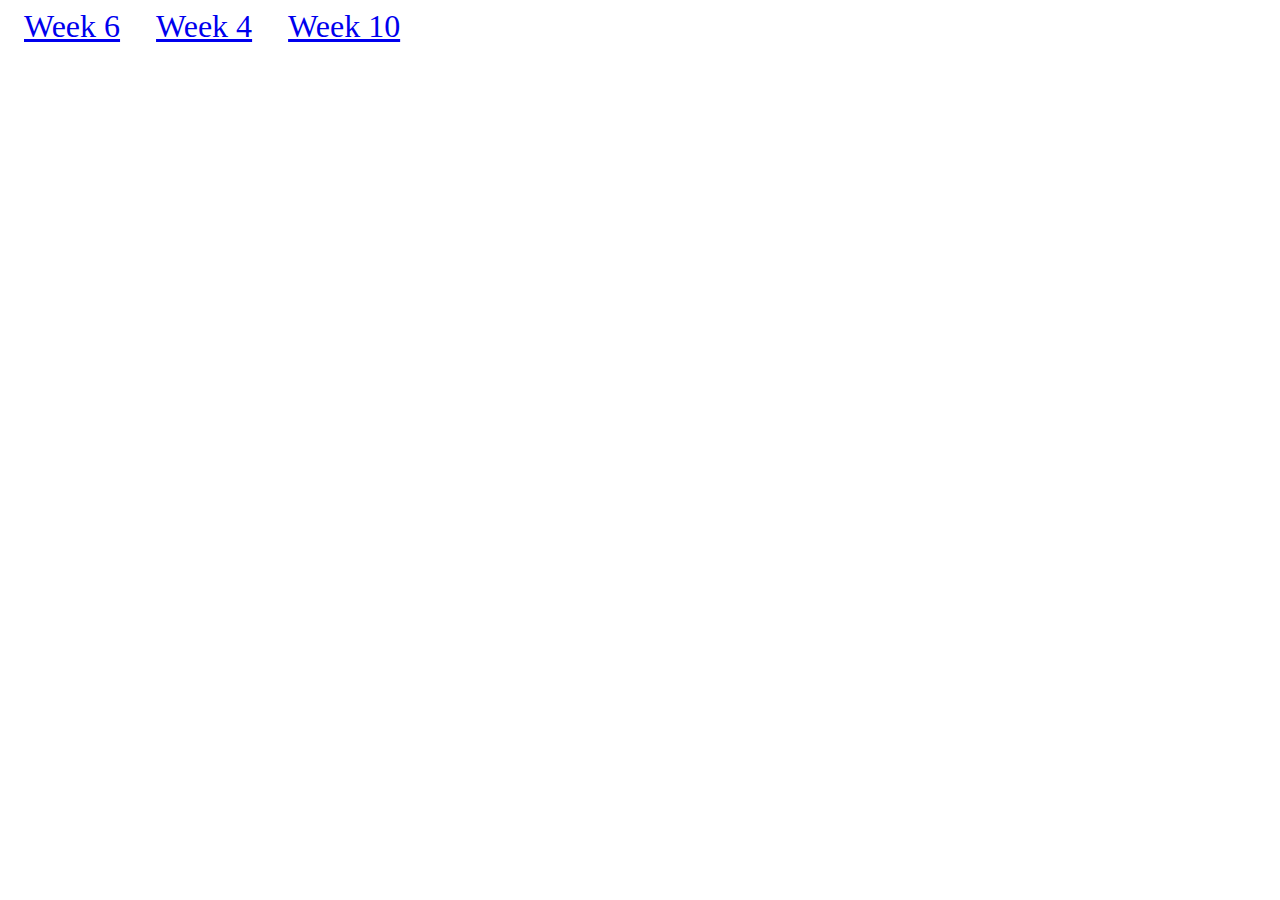
<file: index.html>
<!DOCTYPE html>
<html lang="en">
<head>
    <meta charset="UTF-8">
    <meta name="viewport" content="width=device-width, initial-scale=1.0">
    <meta http-equiv="X-UA-Compatible" content="ie=edge">
    <title>Document</title>
</head>
<body>
    
    <a style="font-size: 2em; margin: 0 0.5em;" href="./week_06/">  Week 6</a>
     <a style="font-size: 2em ; margin: 0 0.5em;" href="./week_04/"> Week 4</a>
     <a style="font-size: 2em ; margin: 0 0.5em;" href="./week_10/"> Week 10</a>


</body>
</html>
</file>
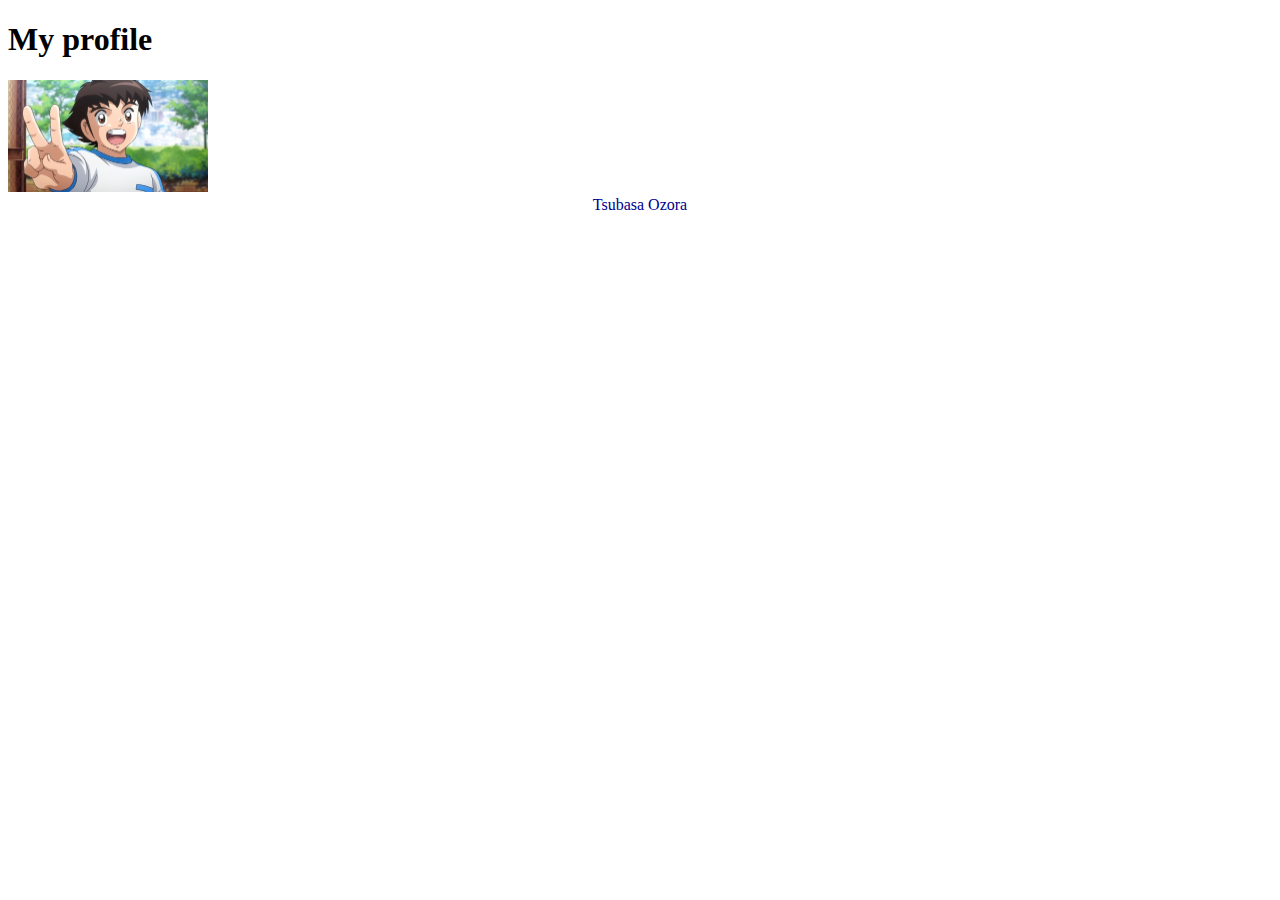
<file: week_04/index.html>
<!DOCTYPE html>
<html lang="en">
<head>
    <title>Michael Emmanuel's Website</title>

    <link rel="stylesheet" href="style.css">
</head>
<body>
 <h1>My profile</h1>
 <div class="myphoto">
        <img  src="./Tsubasa.jpg">
</div> 
  
<div class="myname">Tsubasa Ozora</div>
</body>
</html>
</file>
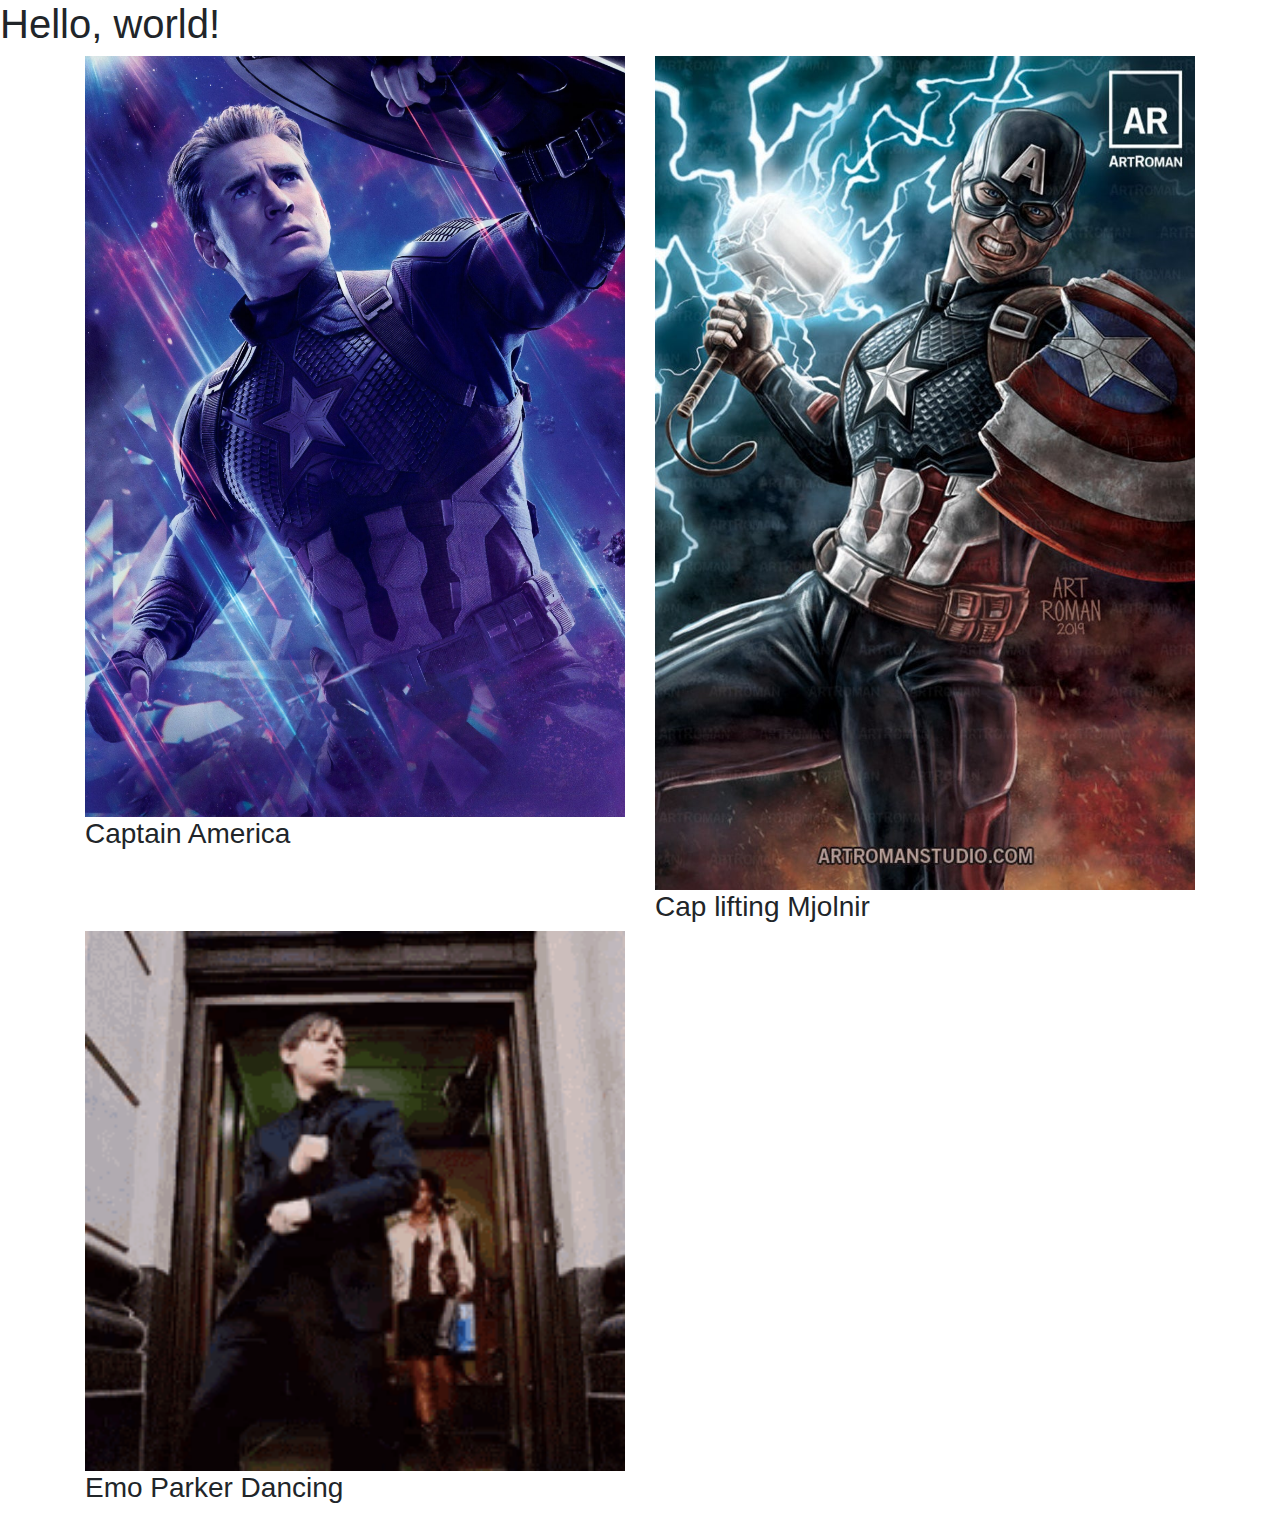
<file: week_10/index.html>
<!doctype html>
<html lang="en">
  <head>
    <!-- Required meta tags -->
    <meta charset="utf-8">
    <meta name="viewport" content="width=device-width, initial-scale=1, shrink-to-fit=no">

    <!-- Bootstrap CSS -->
    <link rel="stylesheet" href="https://stackpath.bootstrapcdn.com/bootstrap/4.3.1/css/bootstrap.min.css" integrity="sha384-ggOyR0iXCbMQv3Xipma34MD+dH/1fQ784/j6cY/iJTQUOhcWr7x9JvoRxT2MZw1T" crossorigin="anonymous">

    <title>Hello, world!</title>
  </head>
  <body>
    <h1>Hello, world!</h1>

<div class="container">
    <div class="row">
<div class="col-md-6">
    <img src="./image/CapAmerica.jpg" class="w-100">
    <h3>Captain America</h3>
</div>
<div class="col-md-6">
    <img src="./image/CapMjolnir.jpg" class="w-100">
    <h3>Cap lifting Mjolnir</h3>

</div>
<div class="col-md-6">
        <img src="./image/Emo Parker GIF.gif" class="w-100">
        <h3>Emo Parker Dancing</h3>
    </div>



</div>



    <!-- Optional JavaScript -->
    <!-- jQuery first, then Popper.js, then Bootstrap JS -->
    <script src="https://code.jquery.com/jquery-3.3.1.slim.min.js" integrity="sha384-q8i/X+965DzO0rT7abK41JStQIAqVgRVzpbzo5smXKp4YfRvH+8abtTE1Pi6jizo" crossorigin="anonymous"></script>
    <script src="https://cdnjs.cloudflare.com/ajax/libs/popper.js/1.14.7/umd/popper.min.js" integrity="sha384-UO2eT0CpHqdSJQ6hJty5KVphtPhzWj9WO1clHTMGa3JDZwrnQq4sF86dIHNDz0W1" crossorigin="anonymous"></script>
    <script src="https://stackpath.bootstrapcdn.com/bootstrap/4.3.1/js/bootstrap.min.js" integrity="sha384-JjSmVgyd0p3pXB1rRibZUAYoIIy6OrQ6VrjIEaFf/nJGzIxFDsf4x0xIM+B07jRM" crossorigin="anonymous"></script>
  </body>
</html>
</file>
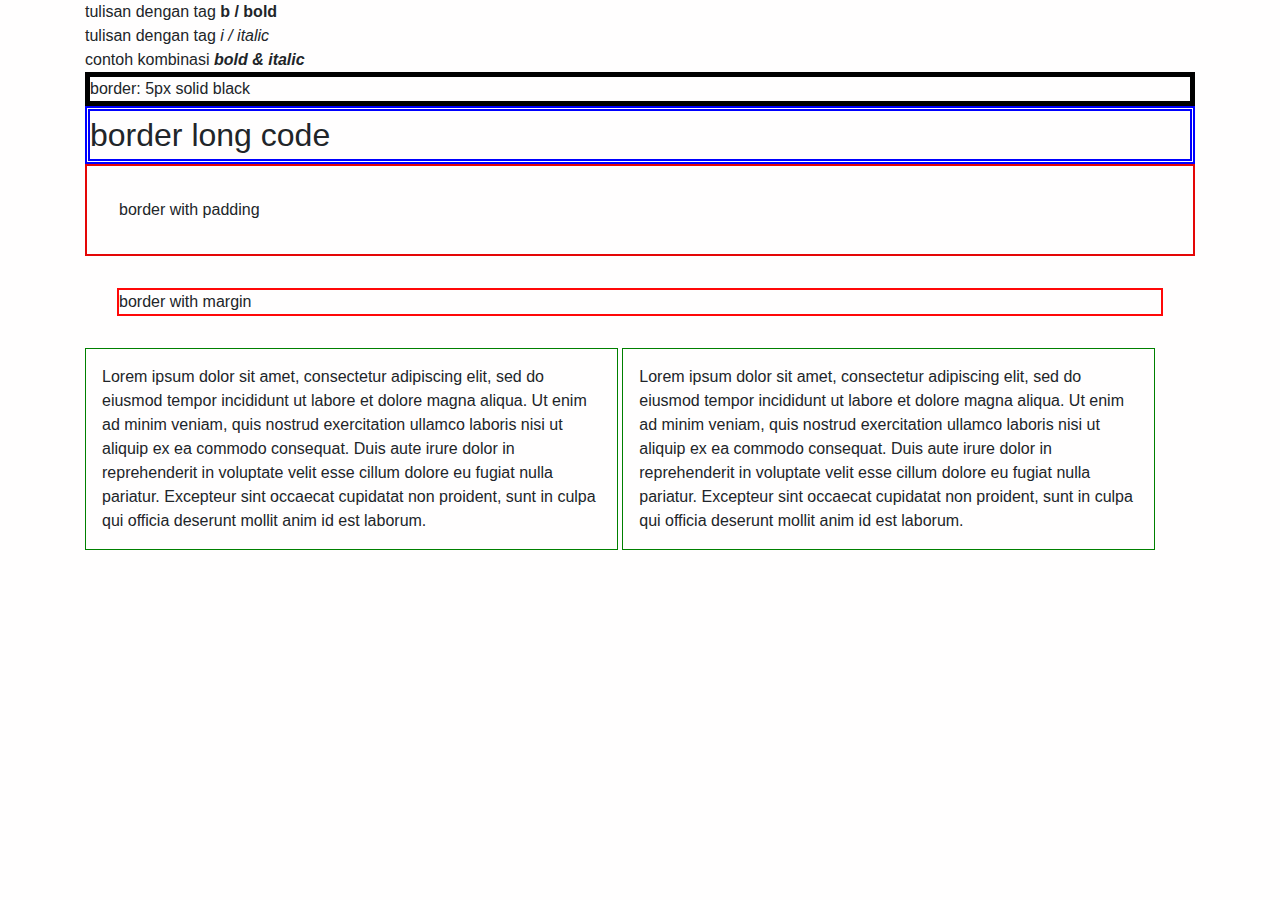
<file: week_13/index.html>
<!DOCTYPE html>
<html lang="en">

<head>
    <meta charset="UTF-8">
    <meta name="viewport" content="width=device-width, initial-scale=1.0">
    <meta http-equiv="X-UA-Compatible" content="ie=edge">
    <title>week 13</title>

    <!-- contoh external link CSS  -->
    <link rel="stylesheet" href="https://stackpath.bootstrapcdn.com/bootstrap/4.3.1/css/bootstrap.min.css"
        integrity="sha384-ggOyR0iXCbMQv3Xipma34MD+dH/1fQ784/j6cY/iJTQUOhcWr7x9JvoRxT2MZw1T" crossorigin="anonymous">

    <!-- di bawah ini adalah contoh internal CSS  -->


    <style>
        h1 {
            color: blue
        }
    </style>

</head>
<!-- contoh inline CSS -->

<body style="background-color: rgb(255, 254, 254)">
    <div class="container">
        tulisan dengan tag <b> b / bold </b>
        <br>
        <!-- br adalah break line, buat baris baru -->
        tulisan dengan tag <i> i / italic </i>
        <br>
        contoh kombinasi <b><i> bold & italic </i></b>
        <br>

        <div style="border: 5px solid black">
            border: 5px solid black
        </div>

        <div style="
    border-color:blue;
    border-style: double;
    border-width: 5px;
    font-size: 2em">
            border long code
        </div>

        <div style="border:2px solid rgb(228, 6, 6); padding:2em">
            border with padding
        </div>

        <div style="border:2px solid rgb(255, 8, 8); margin:2em">
            border with margin
        </div>


        <div style="
            width:48%;
            display: inline-block;
            border: 1px solid green;
            padding: 1em;
            ">
            Lorem ipsum dolor sit amet, consectetur adipiscing elit, sed do eiusmod tempor incididunt ut labore et
            dolore magna aliqua. Ut enim ad minim veniam, quis nostrud exercitation ullamco laboris nisi ut aliquip ex
            ea commodo consequat. Duis aute irure dolor in reprehenderit in voluptate velit esse cillum dolore eu fugiat
            nulla pariatur. Excepteur sint occaecat cupidatat non proident, sunt in culpa qui officia deserunt mollit
            anim id est laborum.
        </div>

        <div style="
            width:48%;
            display: inline-block;
            border: 1px solid green;
            padding: 1em;
            ">
            Lorem ipsum dolor sit amet, consectetur adipiscing elit, sed do eiusmod tempor incididunt ut labore et
            dolore magna aliqua. Ut enim ad minim veniam, quis nostrud exercitation ullamco laboris nisi ut aliquip ex
            ea commodo consequat. Duis aute irure dolor in reprehenderit in voluptate velit esse cillum dolore eu fugiat
            nulla pariatur. Excepteur sint occaecat cupidatat non proident, sunt in culpa qui officia deserunt mollit
            anim id est laborum.
        </div>
</body>

</html>
</file>
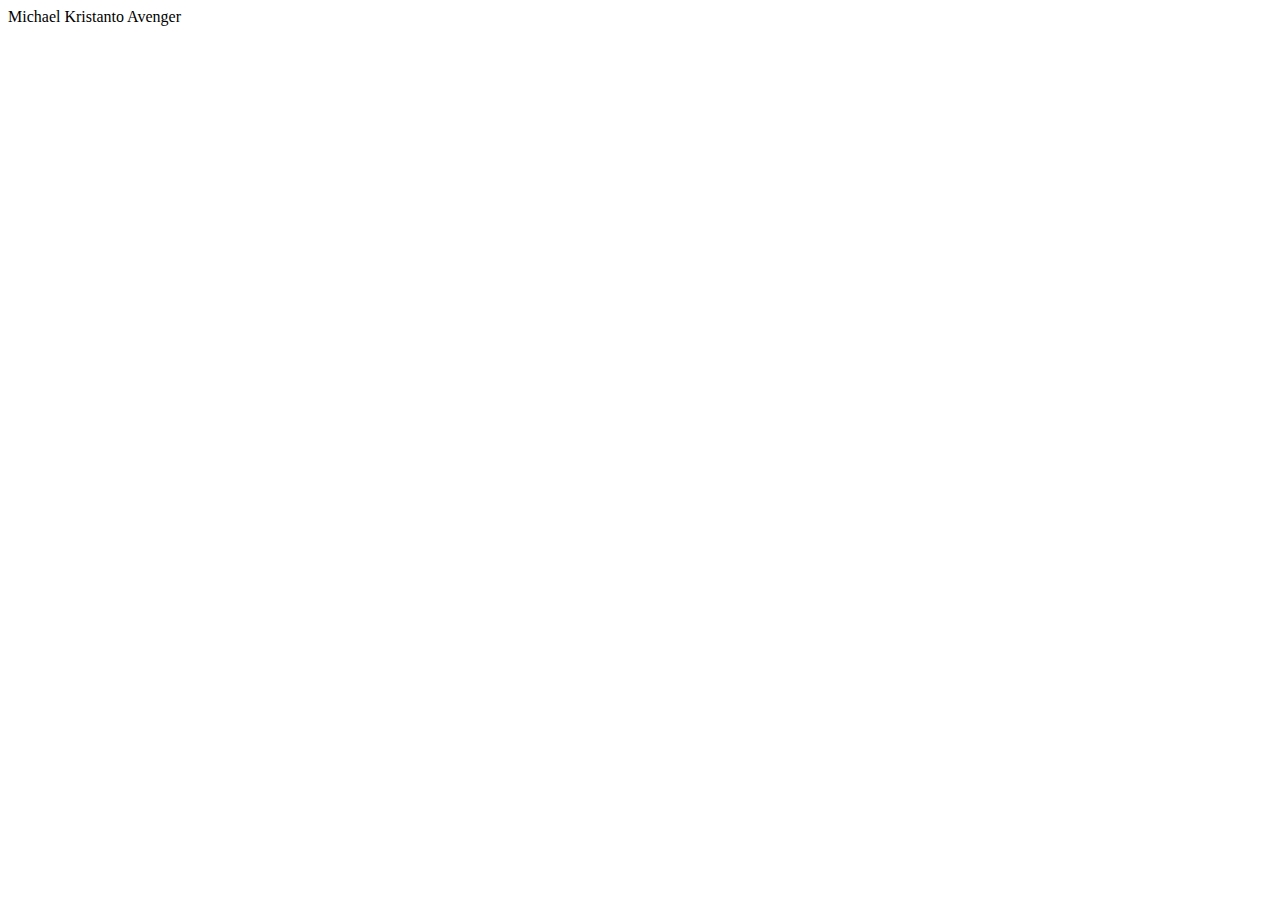
<file: week_04/index (2).html>
<html lang="en">
<head>
    <meta charset="UTF-8">
    <meta name="viewport" content="width=device, initial-scale=1.0">
    <meta http-equiv="X-UA-Compatible" content="ie=edge">
    <title>Document</title>
</head>
<body>
    Michael Kristanto
    Avenger
</body>
</html>
</file>
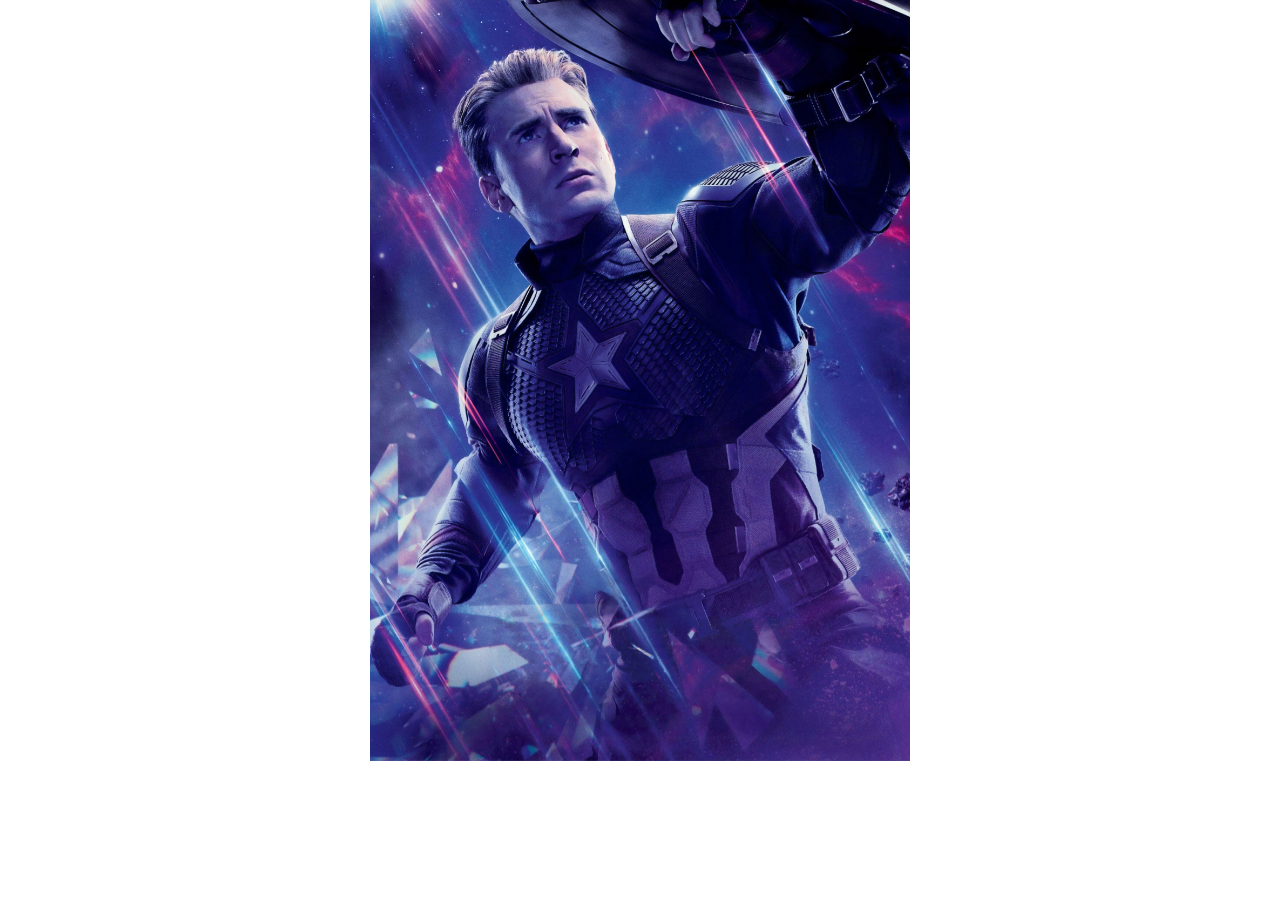
<file: week_10/carousel.html>
<!doctype html>
<html lang="en">

<head>
    <!-- Required meta tags -->
    <meta charset="utf-8">
    <meta name="viewport" content="width=device-width, initial-scale=1, shrink-to-fit=no">

    <!-- Bootstrap CSS -->
    <link rel="stylesheet" href="https://stackpath.bootstrapcdn.com/bootstrap/4.3.1/css/bootstrap.min.css"
        integrity="sha384-ggOyR0iXCbMQv3Xipma34MD+dH/1fQ784/j6cY/iJTQUOhcWr7x9JvoRxT2MZw1T" crossorigin="anonymous">

    <title>Hello, world!</title>
</head>

<body>

<div class="container">

    <div class="row justify-content-center">
    <div class= "col-sm-6">

 <div id="carouselExampleSlidesOnly" class="carousel slide" data-ride="carousel">
        <div class="carousel-inner">
            <div class="carousel-item active">
                <img src="./image/CapAmerica.jpg" class="d-block w-100" alt="...">
            </div>
            <div class="carousel-item">
                <img src="./image/CapMjolnir.jpg" class="d-block w-100" alt="...">
            </div>
            <div class="carousel-item">
                <img src="./image/Emo Parker GIF.gif" class="d-block w-100" alt="...">
            </div>
            <div class="carousel-item">
                <img src="./image/CapvsIronMan.jpg" class="d-block w-100" alt="...">
            </div>
        </div>
    </div>


    <!-- Optional JavaScript -->
    <!-- jQuery first, then Popper.js, then Bootstrap JS -->
    <script src="https://code.jquery.com/jquery-3.3.1.slim.min.js"
        integrity="sha384-q8i/X+965DzO0rT7abK41JStQIAqVgRVzpbzo5smXKp4YfRvH+8abtTE1Pi6jizo" crossorigin="anonymous">
    </script>
    <script src="https://cdnjs.cloudflare.com/ajax/libs/popper.js/1.14.7/umd/popper.min.js"
        integrity="sha384-UO2eT0CpHqdSJQ6hJty5KVphtPhzWj9WO1clHTMGa3JDZwrnQq4sF86dIHNDz0W1" crossorigin="anonymous">
    </script>
    <script src="https://stackpath.bootstrapcdn.com/bootstrap/4.3.1/js/bootstrap.min.js"
        integrity="sha384-JjSmVgyd0p3pXB1rRibZUAYoIIy6OrQ6VrjIEaFf/nJGzIxFDsf4x0xIM+B07jRM" crossorigin="anonymous">
    </script>
</body>

</html>
</file>
<file: week_04/style.css>
.myphoto {
margin: auto;
}
.myphoto img{
    width: 200px;
}

.myname {
color: darkblue;
font-size: 64px:;
text-align: center;
}
</file>
